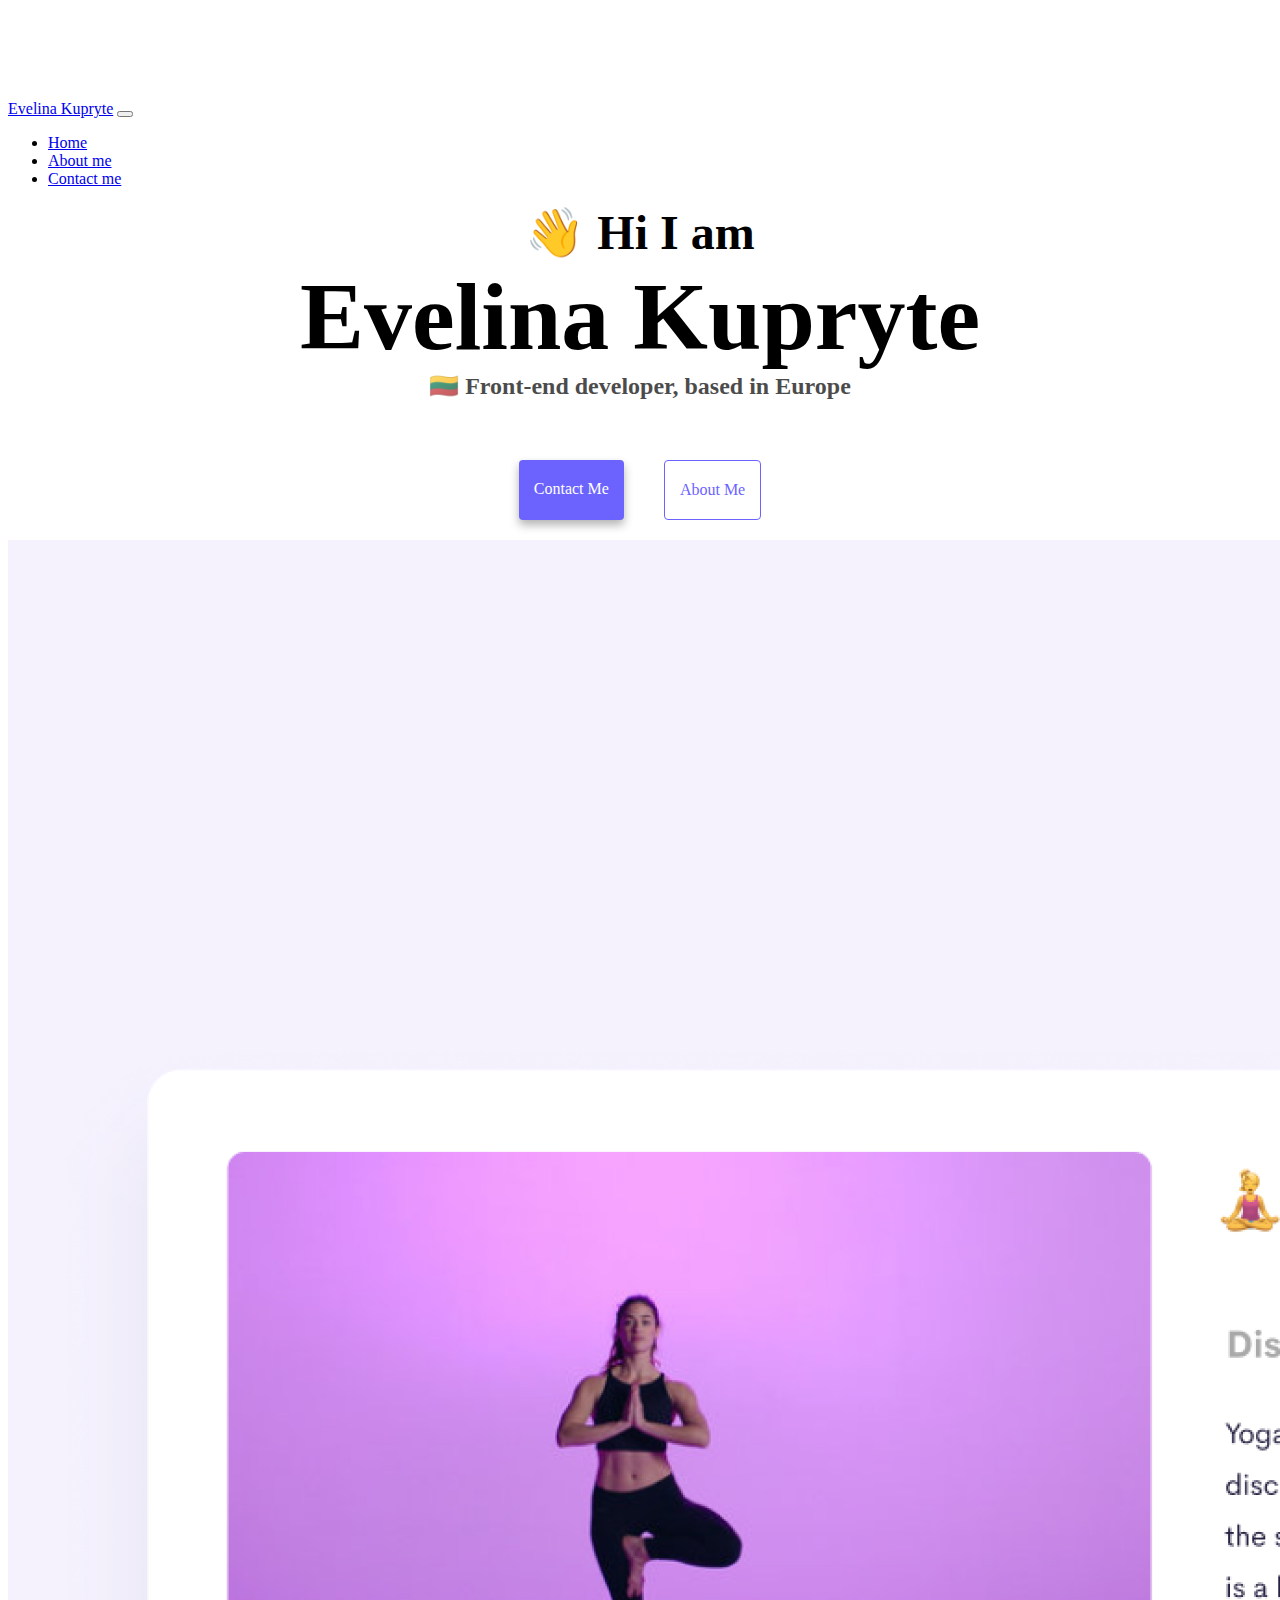
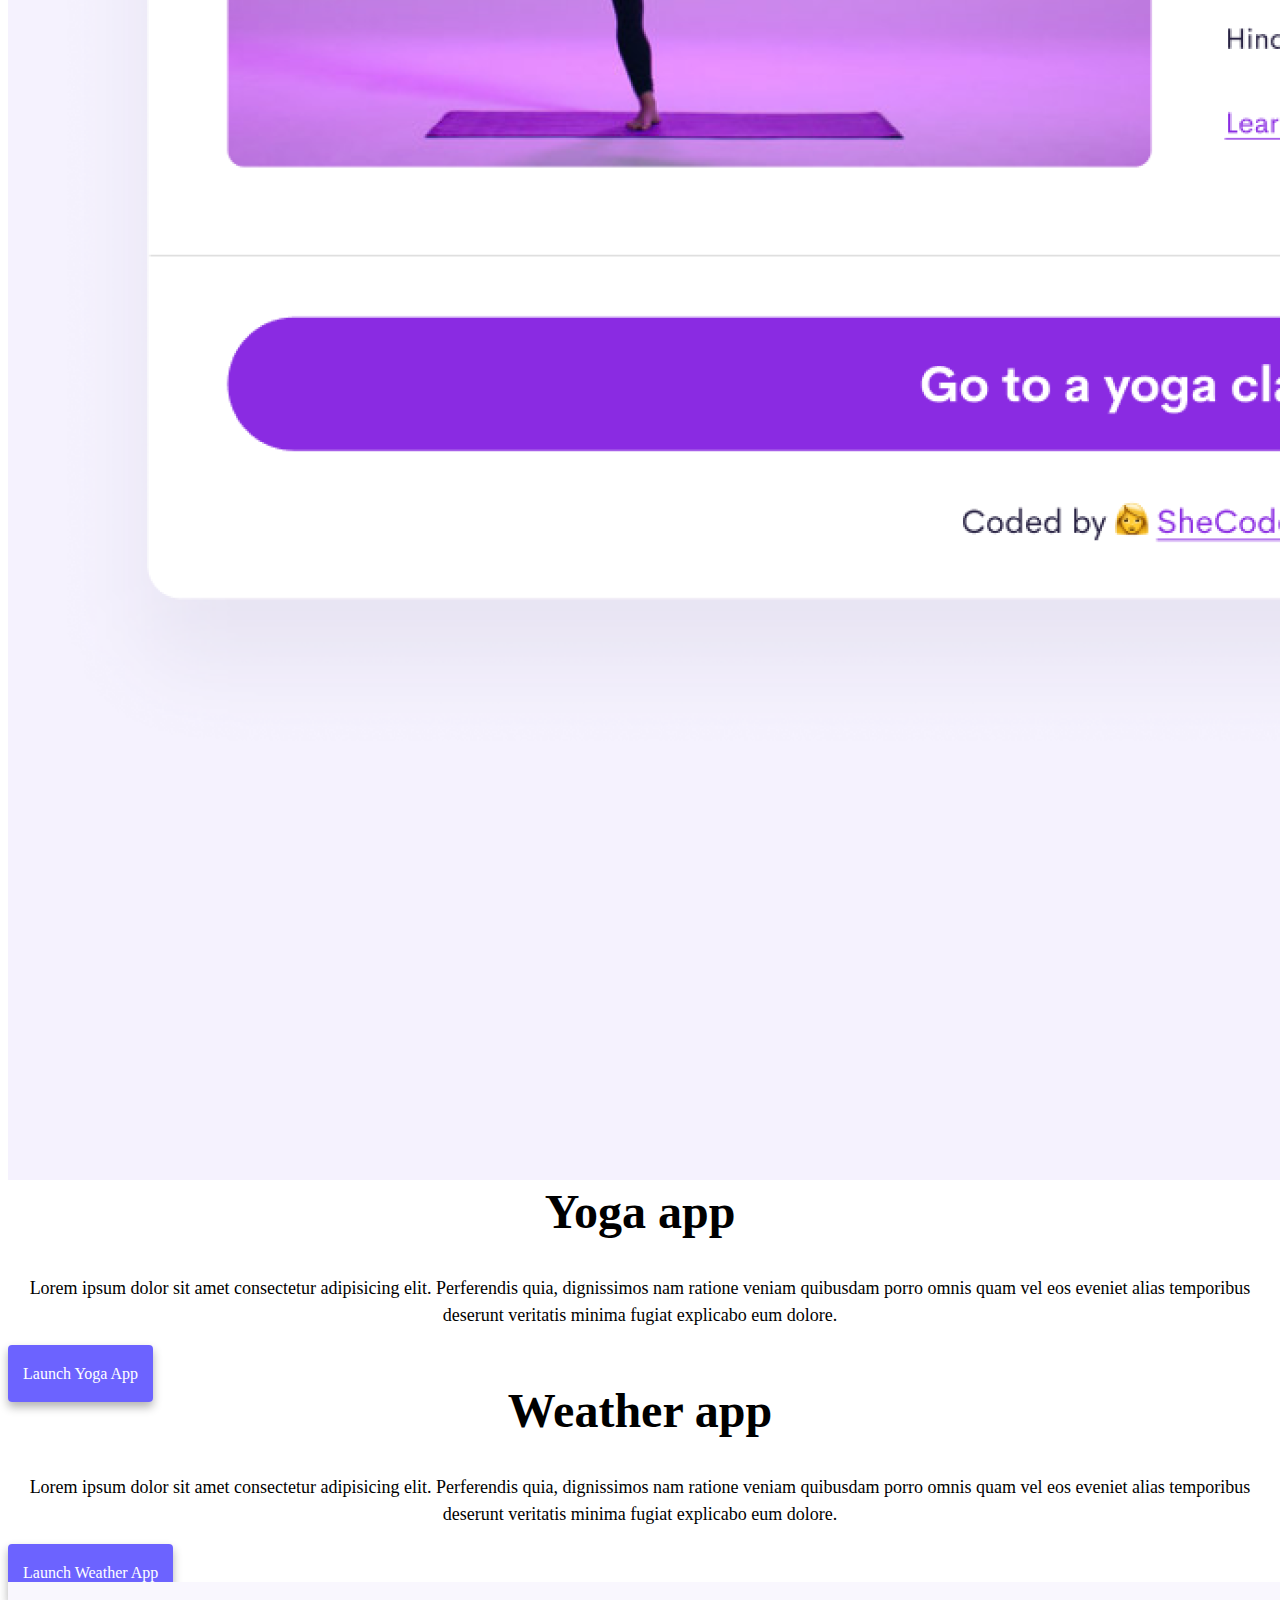
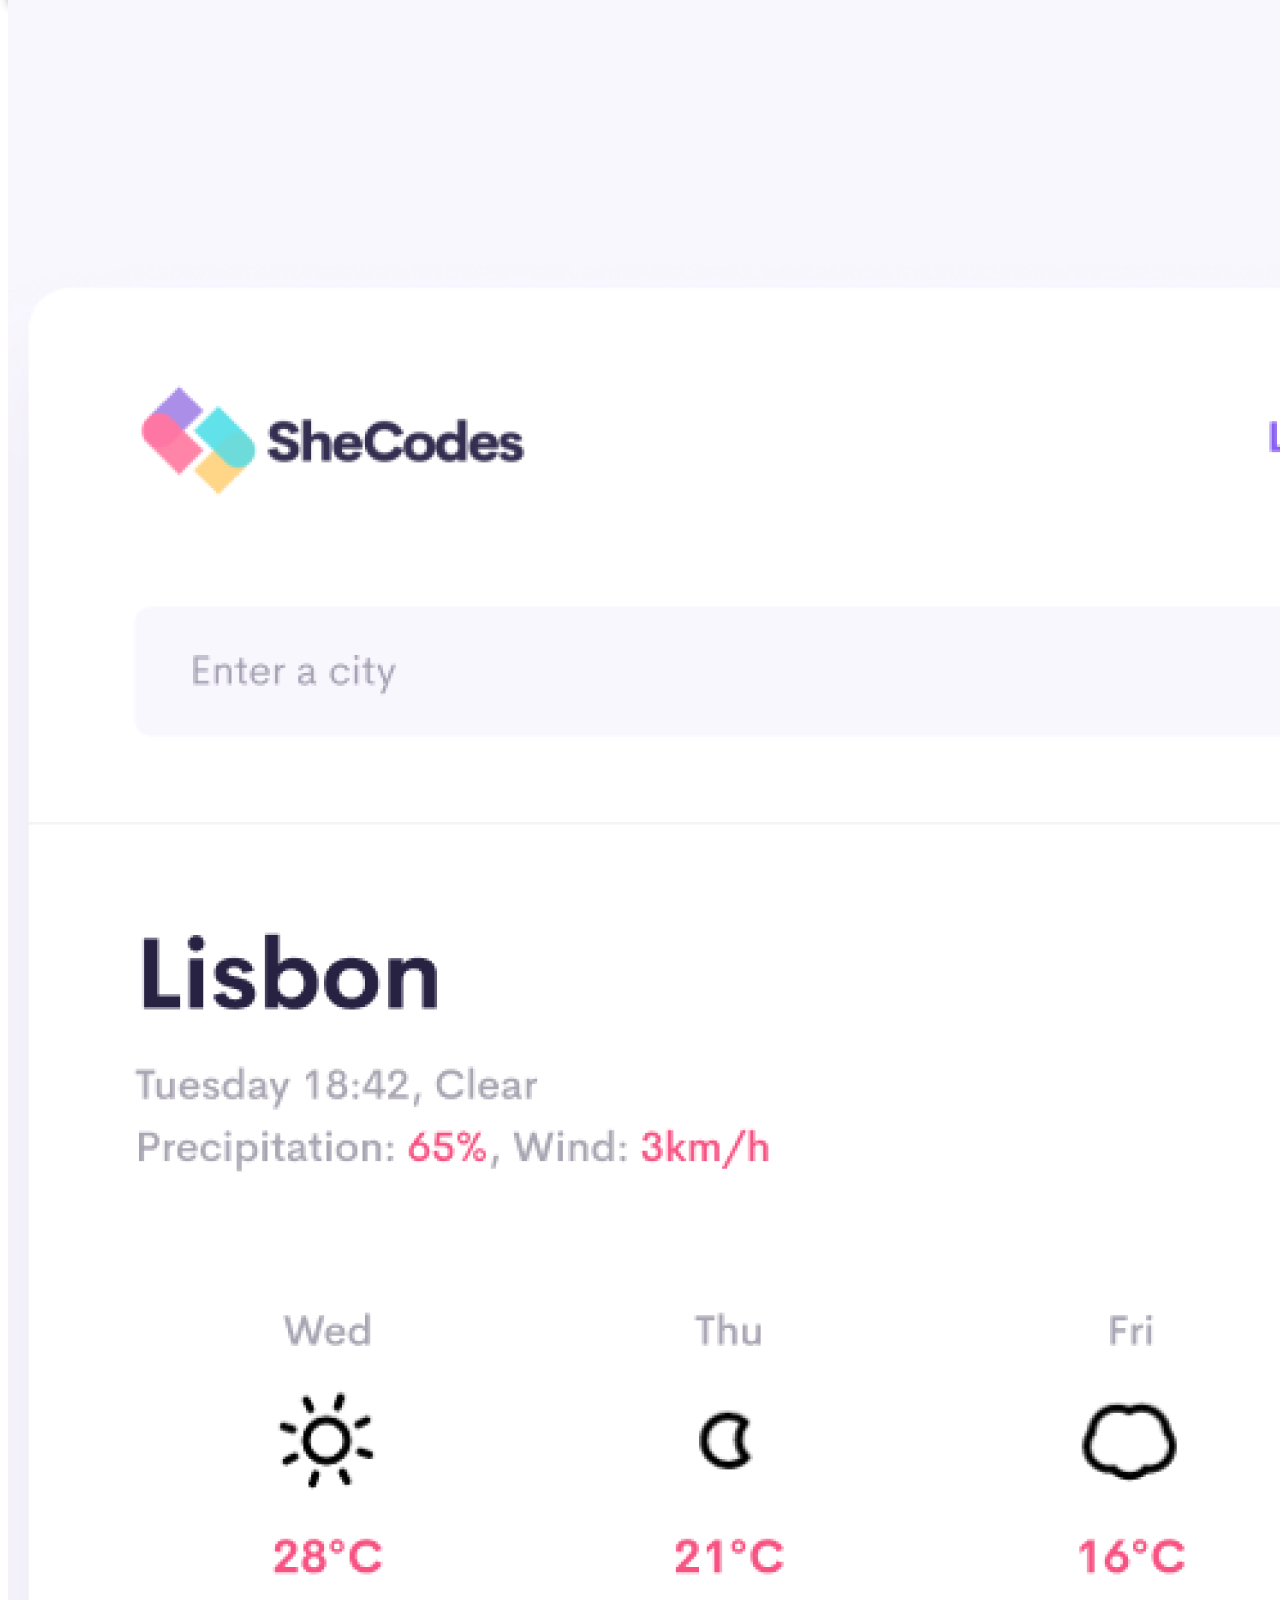
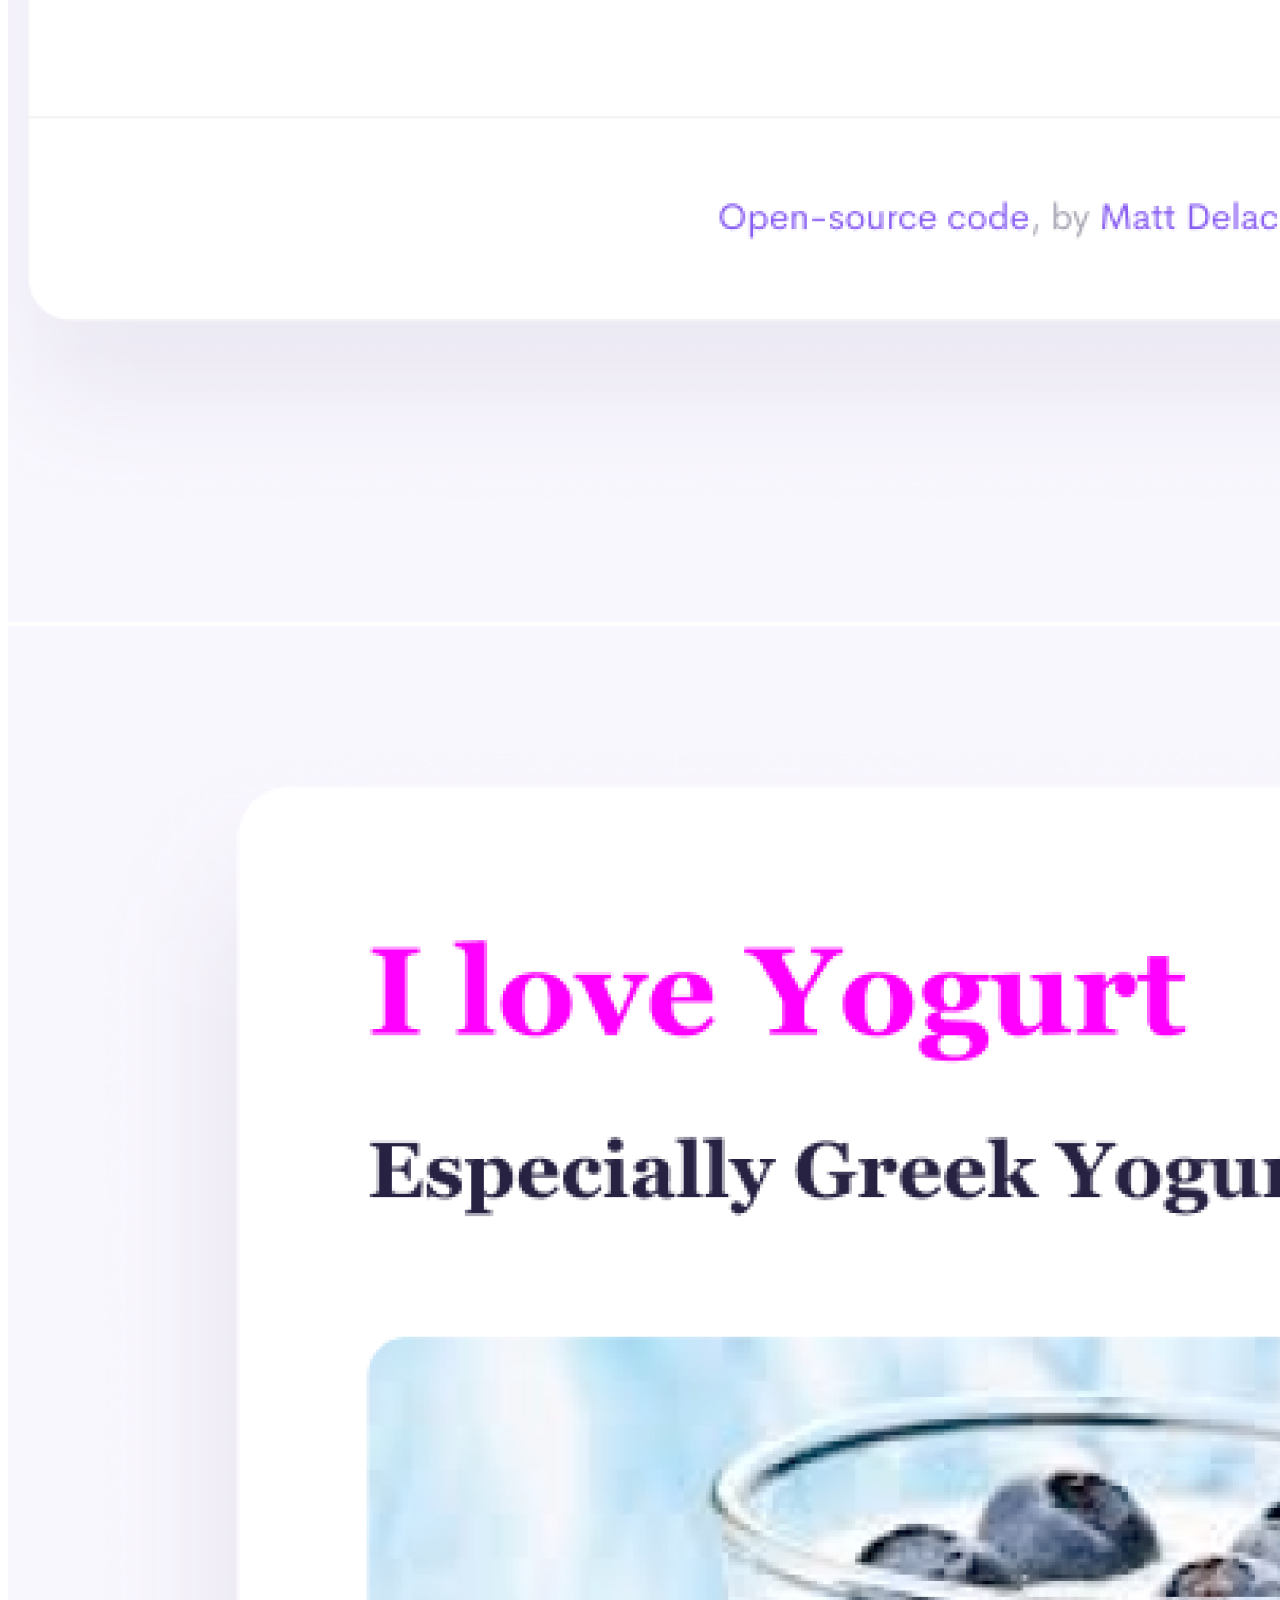
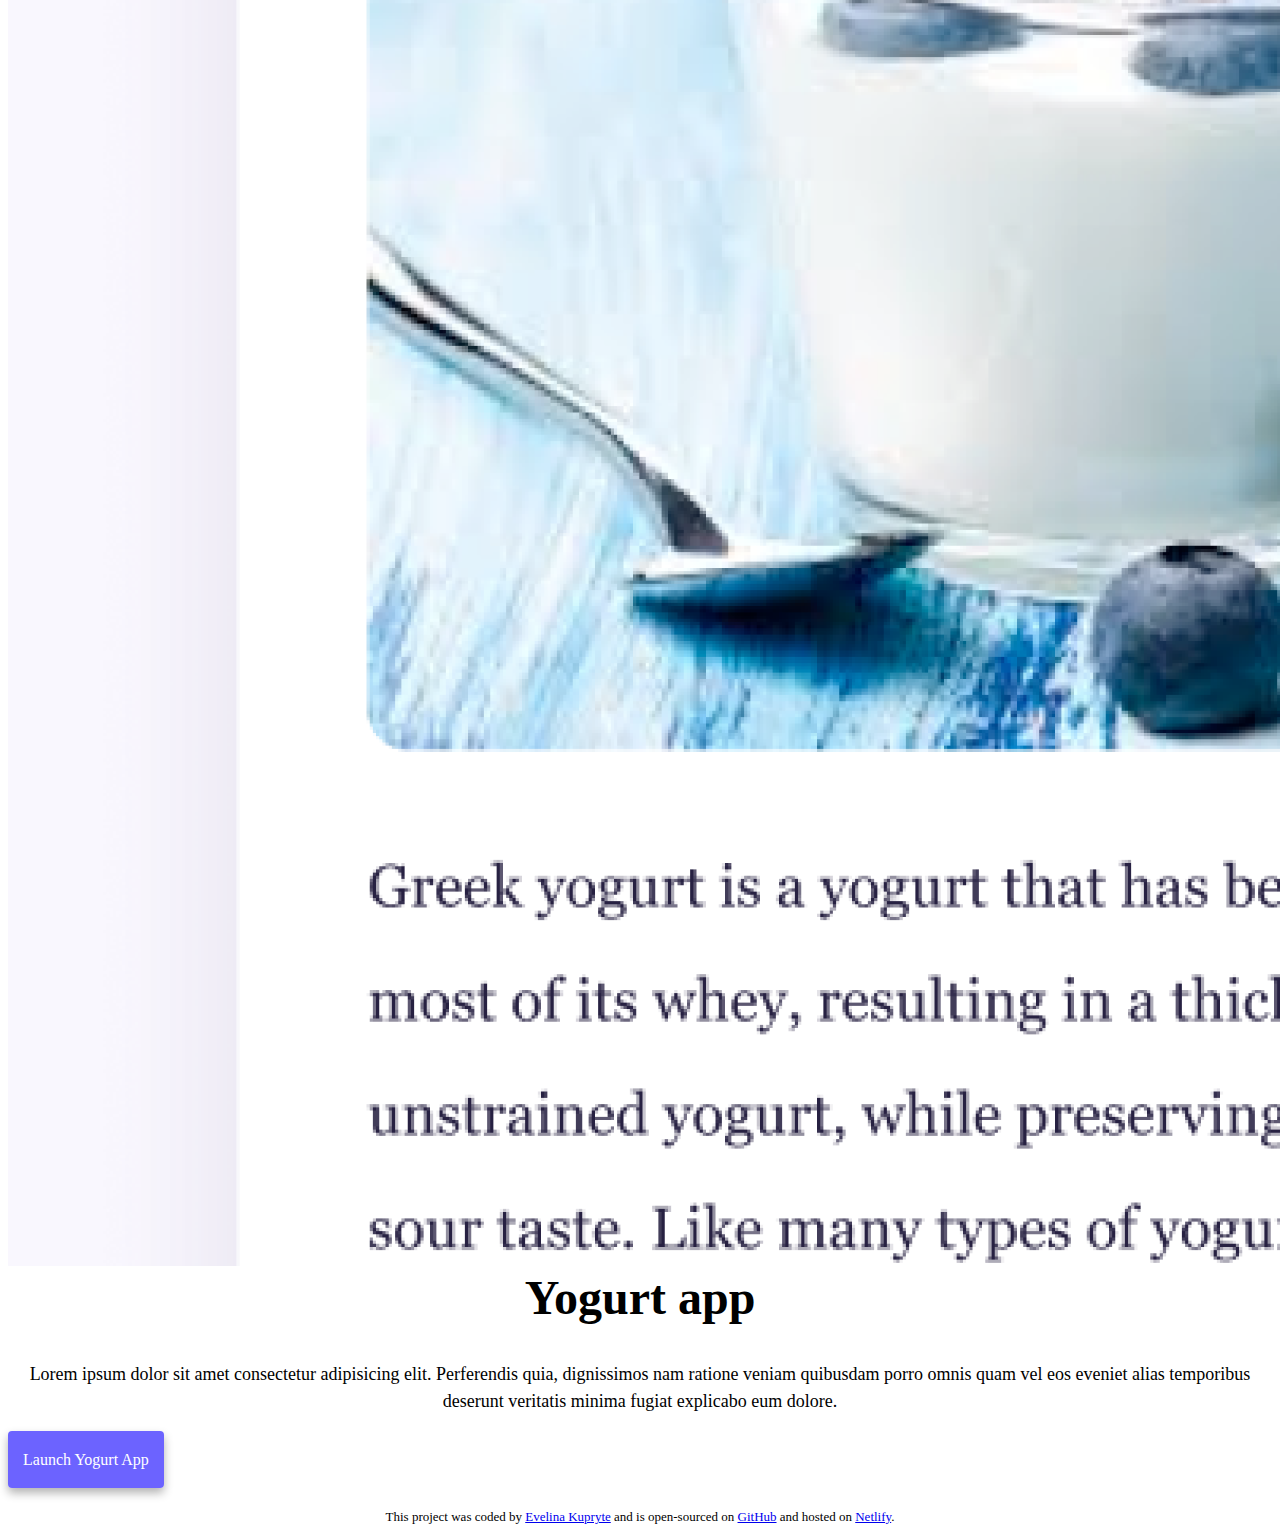
<file: index.html>
<!DOCTYPE html>
<html lang="en">
  <head>
    <meta charset="UTF-8" />
    <meta http-equiv="X-UA-Compatible" content="IE=edge" />
    <meta name="viewport" content="width=device-width, initial-scale=1.0" />
    <meta name="description" content="Evelina Kupryte:Front-end developer.Student at SheCodes" />
    <title>Evelina Kupryte:Front-end developer</title>
    <link rel="stylesheet" href="style.css" />
    <link
      href="https://cdn.jsdelivr.net/npm/bootstrap@5.1.1/dist/css/bootstrap.min.css"
      rel="stylesheet"
      integrity="sha384-F3w7mX95PdgyTmZZMECAngseQB83DfGTowi0iMjiWaeVhAn4FJkqJByhZMI3AhiU"
      crossorigin="anonymous"
    />
    <script
      src="https://cdn.jsdelivr.net/npm/bootstrap@5.1.1/dist/js/bootstrap.bundle.min.js"
      integrity="sha384-/bQdsTh/da6pkI1MST/rWKFNjaCP5gBSY4sEBT38Q/9RBh9AH40zEOg7Hlq2THRZ"
      crossorigin="anonymous"
    ></script>
  </head>
  <body>
    <nav class="navbar navbar-expand-lg navbar-light bg-light fixed-top">
      <div class="container">
        <a class="navbar-brand" href="index.html">Evelina Kupryte</a>
        <button
          class="navbar-toggler"
          type="button"
          data-bs-toggle="collapse"
          data-bs-target="#navbarNav"
          aria-controls="navbarNav"
          aria-expanded="false"
          aria-label="Toggle navigation"
        >
          <span class="navbar-toggler-icon"></span>
        </button>
        <div class="collapse navbar-collapse" id="navbarNav">
          <ul class="navbar-nav">
            <li class="nav-item">
              <a class="nav-link active" aria-current="page" href="index.html"
                >Home</a
              >
            </li>
            <li class="nav-item">
              <a class="nav-link" href="about.html">About me</a>
            </li>
            <li class="nav-item">
              <a class="nav-link" href="about.html#contact">Contact me</a>
            </li>
          </ul>
        </div>
      </div>
    </nav>
    <h2 class="text-center">👋 Hi I am</h2>
    <h1 class="text-center">Evelina Kupryte</h1>
    <h3 class="text-center">🇱🇹 Front-end developer, based in Europe</h3>
    <div class="navigation-links mb-5">
      <a href="about.html#contact" class="contact-link" title="Contact Evelina Kupryte">Contact me</a>
      <a href="about.html" class="about-link" title="About Evelina Kupryte">About me</a>
    </div>
    <div class="container">
      <div class="row">
        <div class="col-md-6">
          <img src="images/yoga.png" alt="Yoga Project"class="img-fluid rounded d-none d-sm-block" />
        </div>
        <div class="col-md-6">
          <h2 class="mb-3">Yoga app</h1>
          <p>
            Lorem ipsum dolor sit amet consectetur adipisicing elit. Perferendis
            quia, dignissimos nam ratione veniam quibusdam porro omnis quam vel
            eos eveniet alias temporibus deserunt veritatis minima fugiat
            explicabo eum dolore.
          </p>
          <div class="mt-5">
            <a href="#" class="primary-link project-link" title="Yoga App Project">Launch Yoga App</a>
          </div>
        </div>
      </div>
      <div class="row mt-5">
        <div class="col-md-6">
          <h2 class="mb-3">Weather app</h2>
          <p>
            Lorem ipsum dolor sit amet consectetur adipisicing elit. Perferendis
            quia, dignissimos nam ratione veniam quibusdam porro omnis quam vel
            eos eveniet alias temporibus deserunt veritatis minima fugiat
            explicabo eum dolore.
          </p>
          <div class="mb-5 mt-5">
            <a href="#" class="primary-link project-link" title="Weather App Project">Launch Weather App</a>
          </div>
        </div>
        <div class="col-md-6">
          <img src="images/weather.png" alt="Weather Project" class="img-fluid rounded d-none d-sm-block" />
        </div>
      </div>
      <div class="row mt-5">
        <div class="col-md-6">
          <img src="images/yogurt.png" alt="Yogurt Project" class="img-fluid rounded d-none d-sm-block" />
        </div>
        <div class="col-md-6">
          <h2 class="mb-3">Yogurt app</h2>
          <p>
            Lorem ipsum dolor sit amet consectetur adipisicing elit. Perferendis
            quia, dignissimos nam ratione veniam quibusdam porro omnis quam vel
            eos eveniet alias temporibus deserunt veritatis minima fugiat
            explicabo eum dolore.
          </p>
          <div class="mt-5">
            <a href="#" class="primary-link project-link" title="Yogurt App Project">Launch Yogurt App</a>
          </div>
        </div>
      </div>
    </div>
    <footer>This project was coded by <a href="/">Evelina Kupryte</a> and is open-sourced on 
      <a href="https://github.com/evelientje90/AdvancedToolsHomeworkSheCodes" target=_blank title="Github">GitHub</a>
      and hosted on <a href="https://elastic-goldstine-9554c3.netlify.app/index.html" target=_blank title="Netlify">Netlify</a>.
    </footer>
  </body>
</html>
</file>
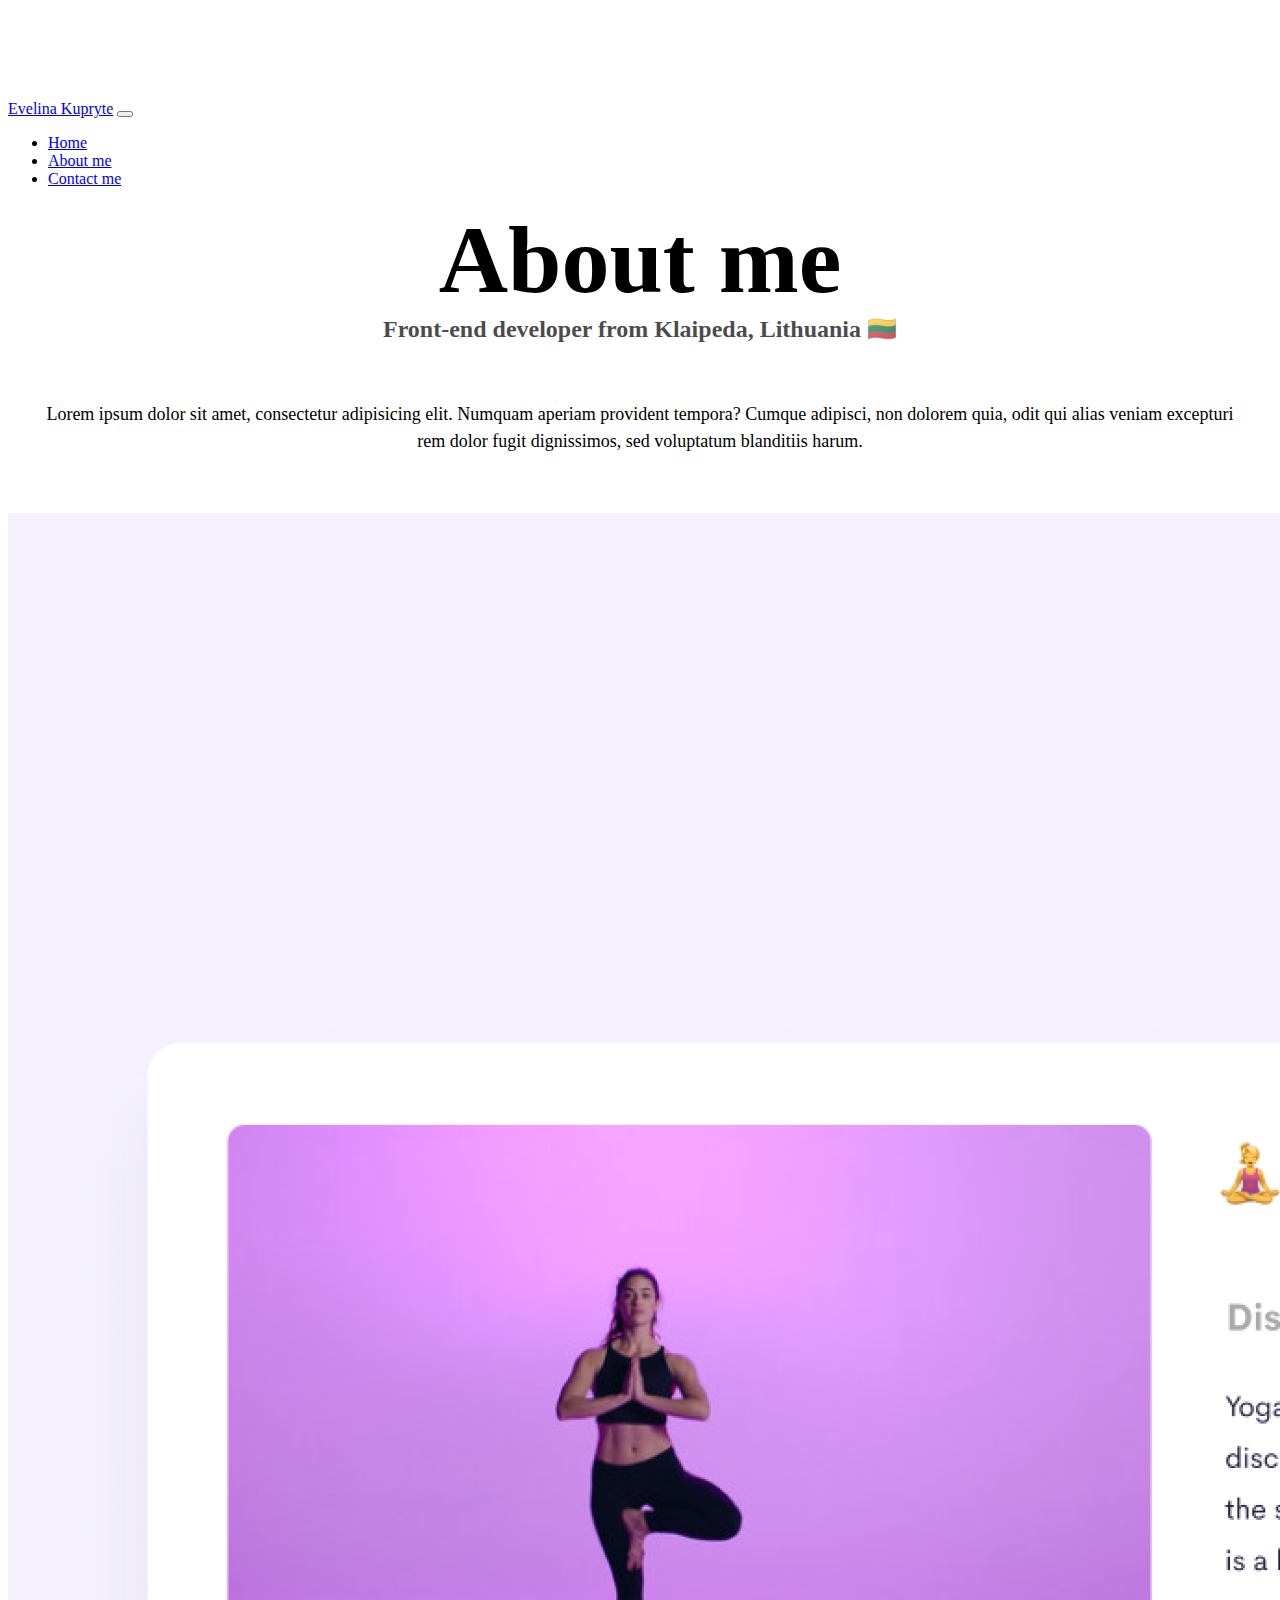
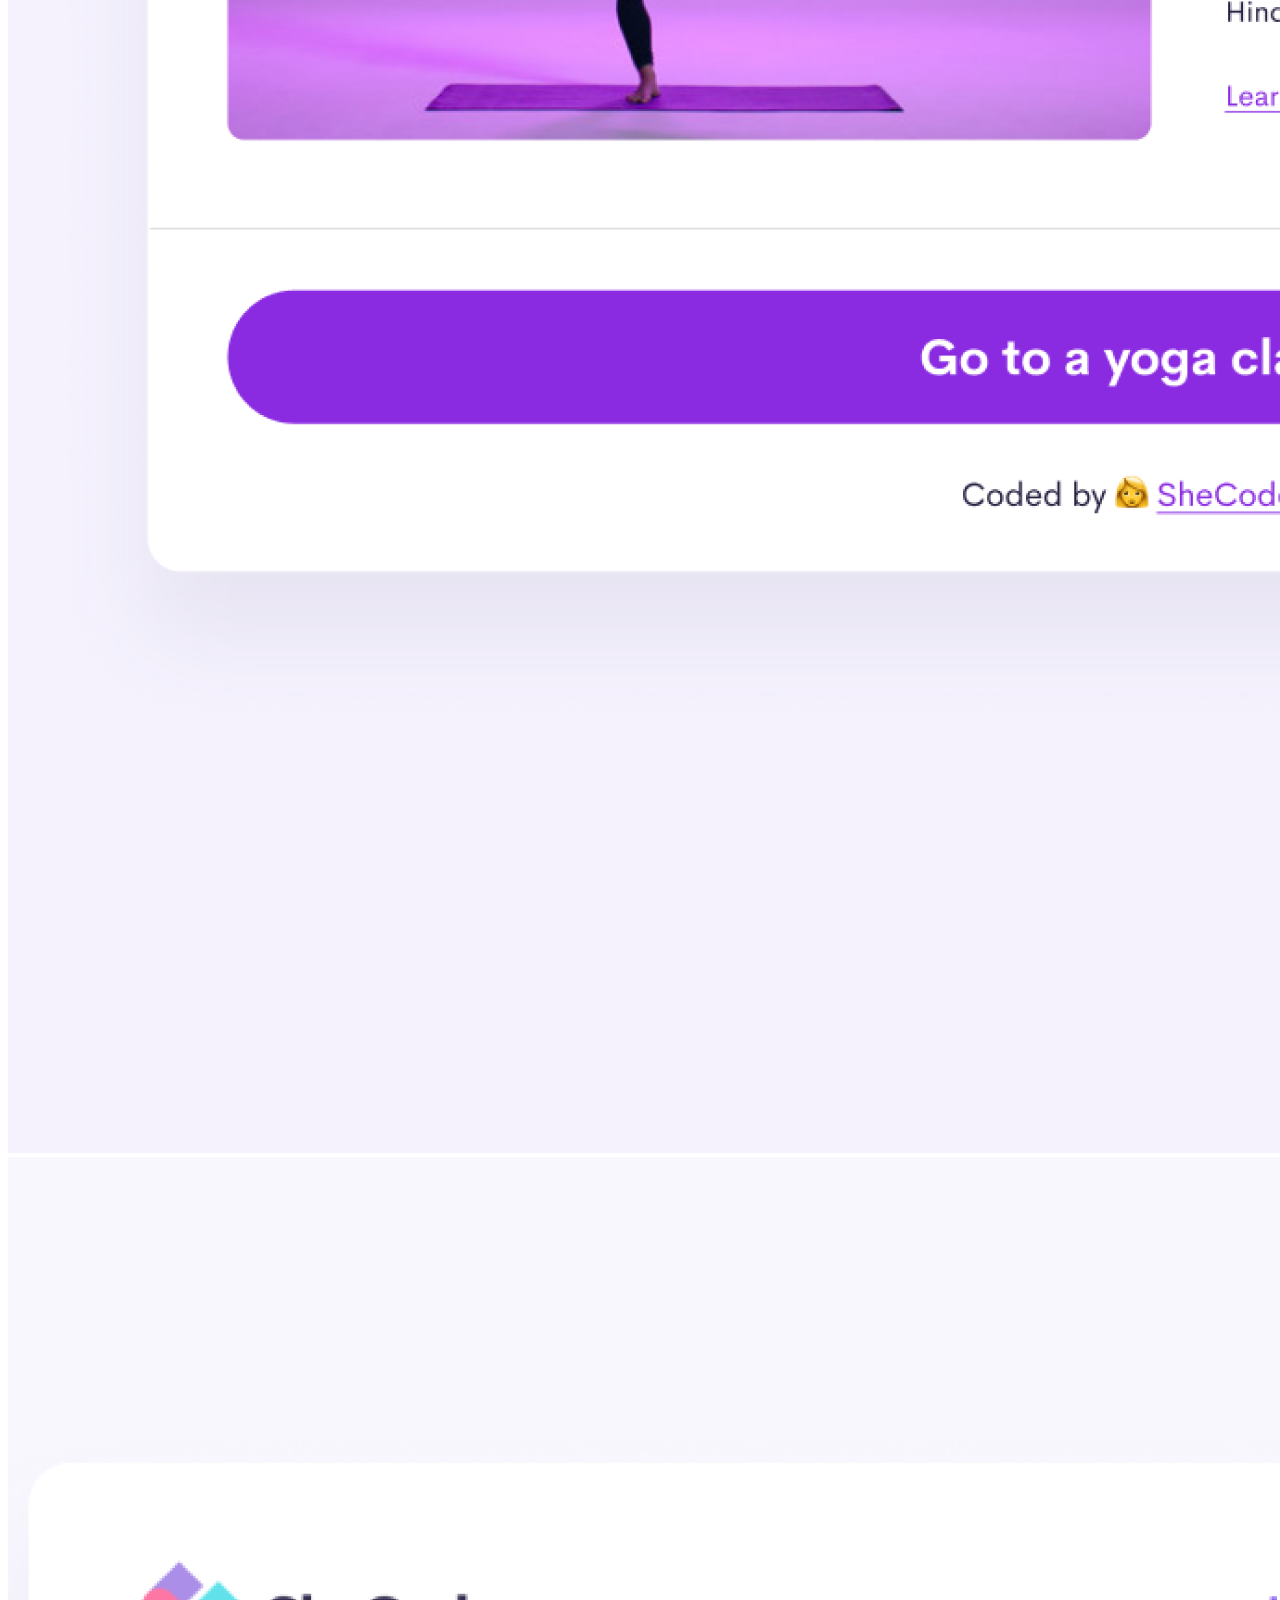
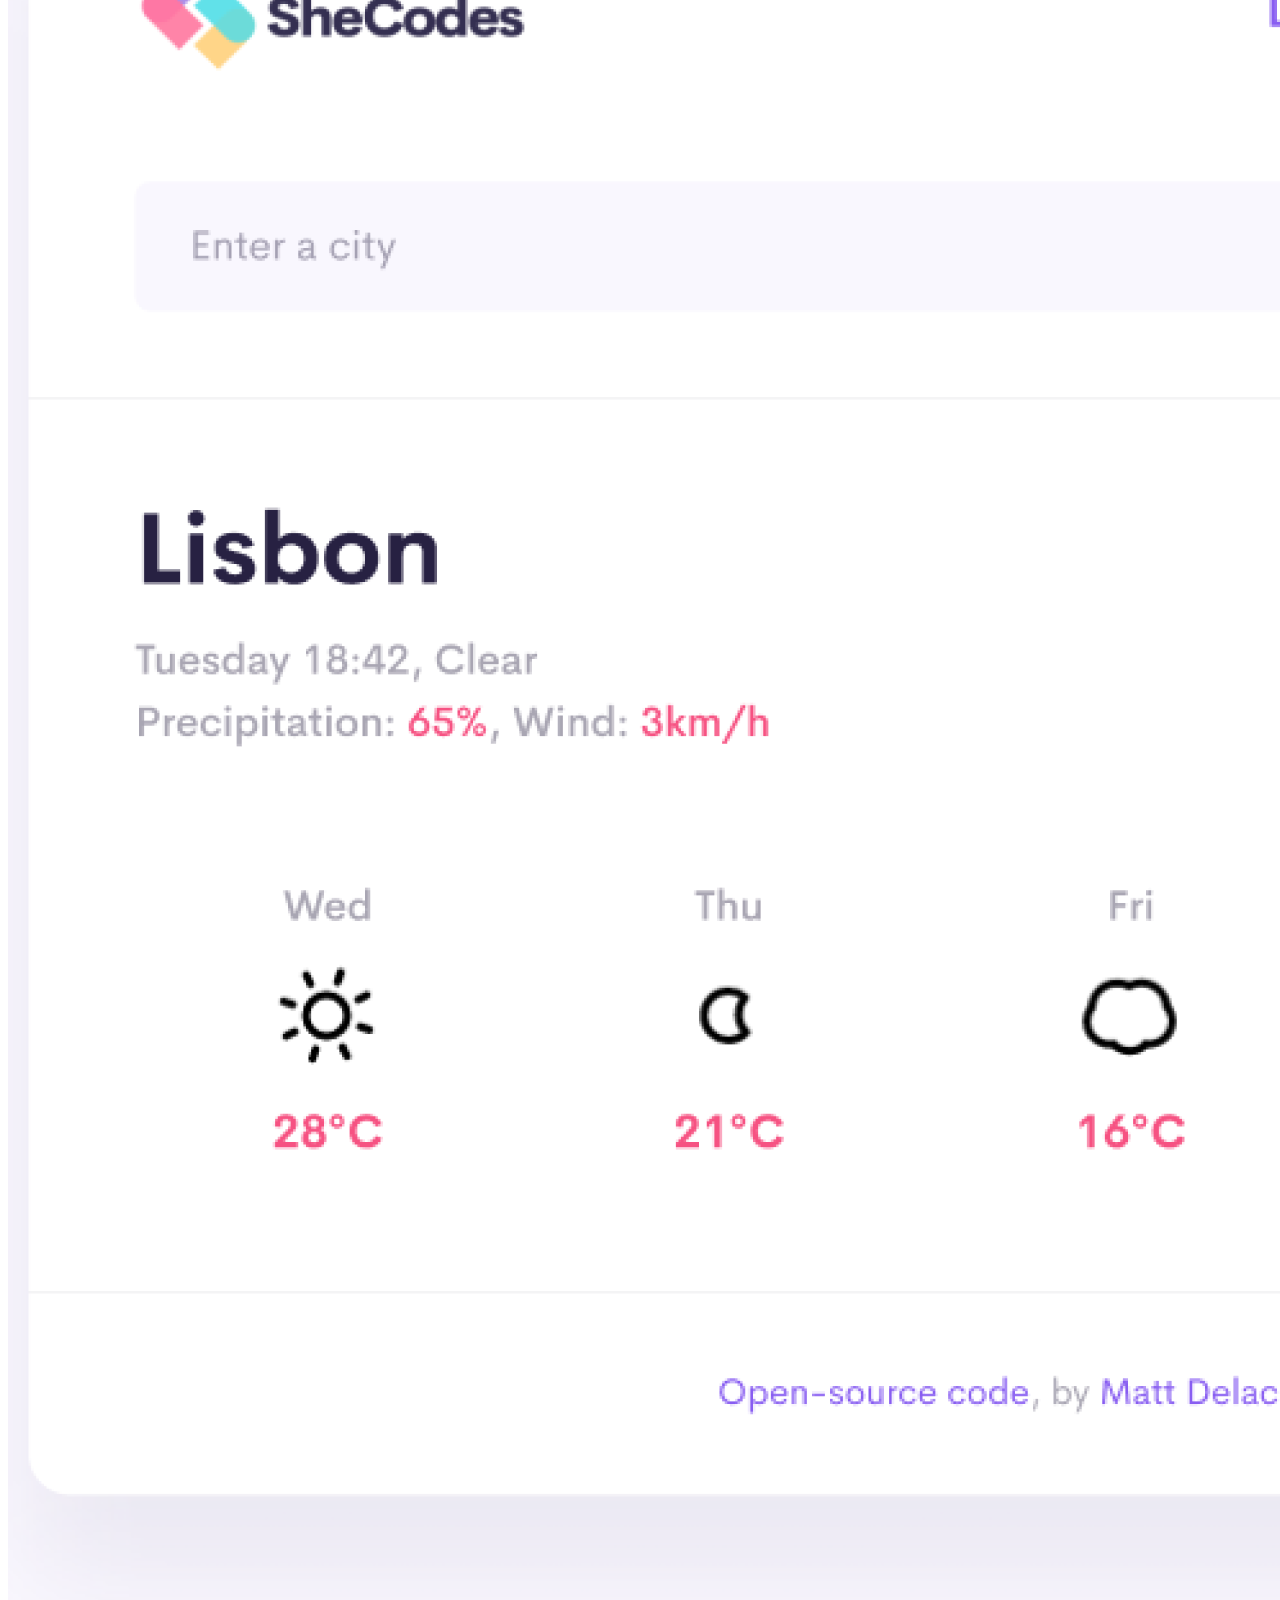
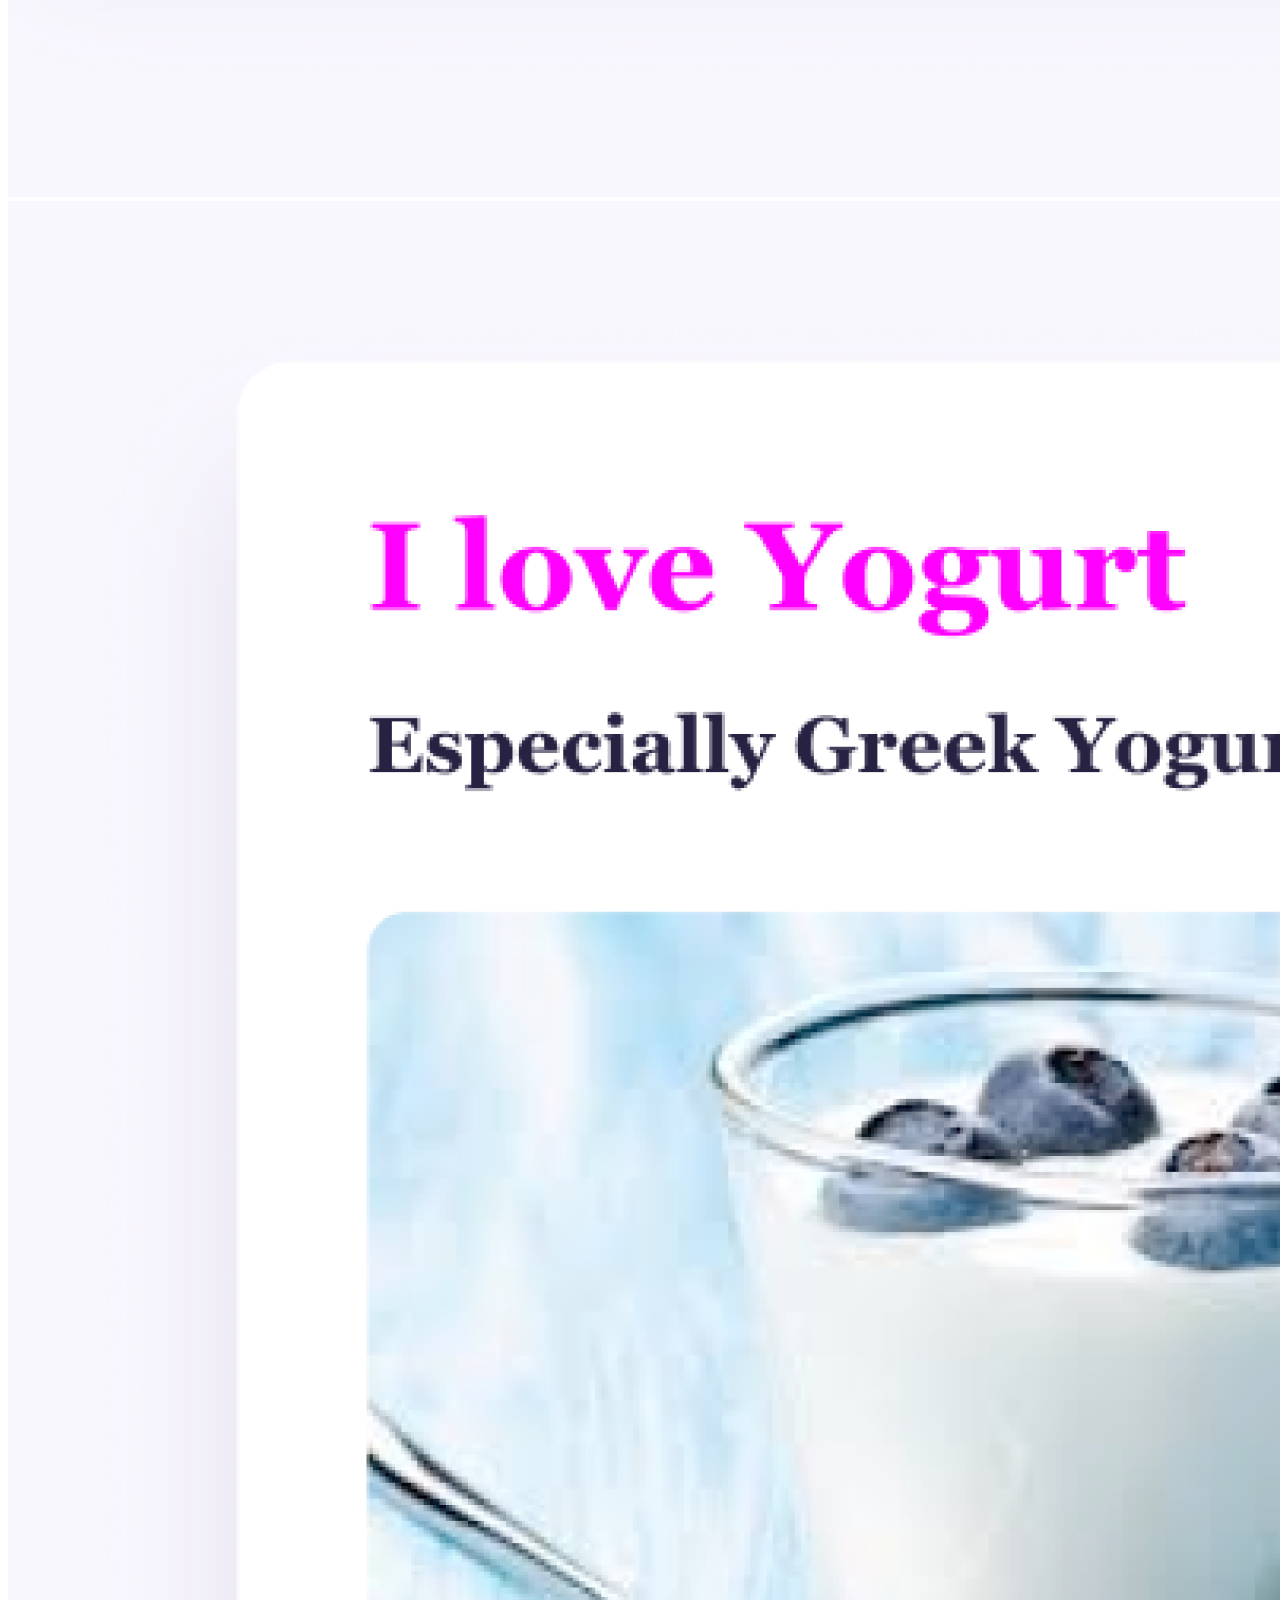
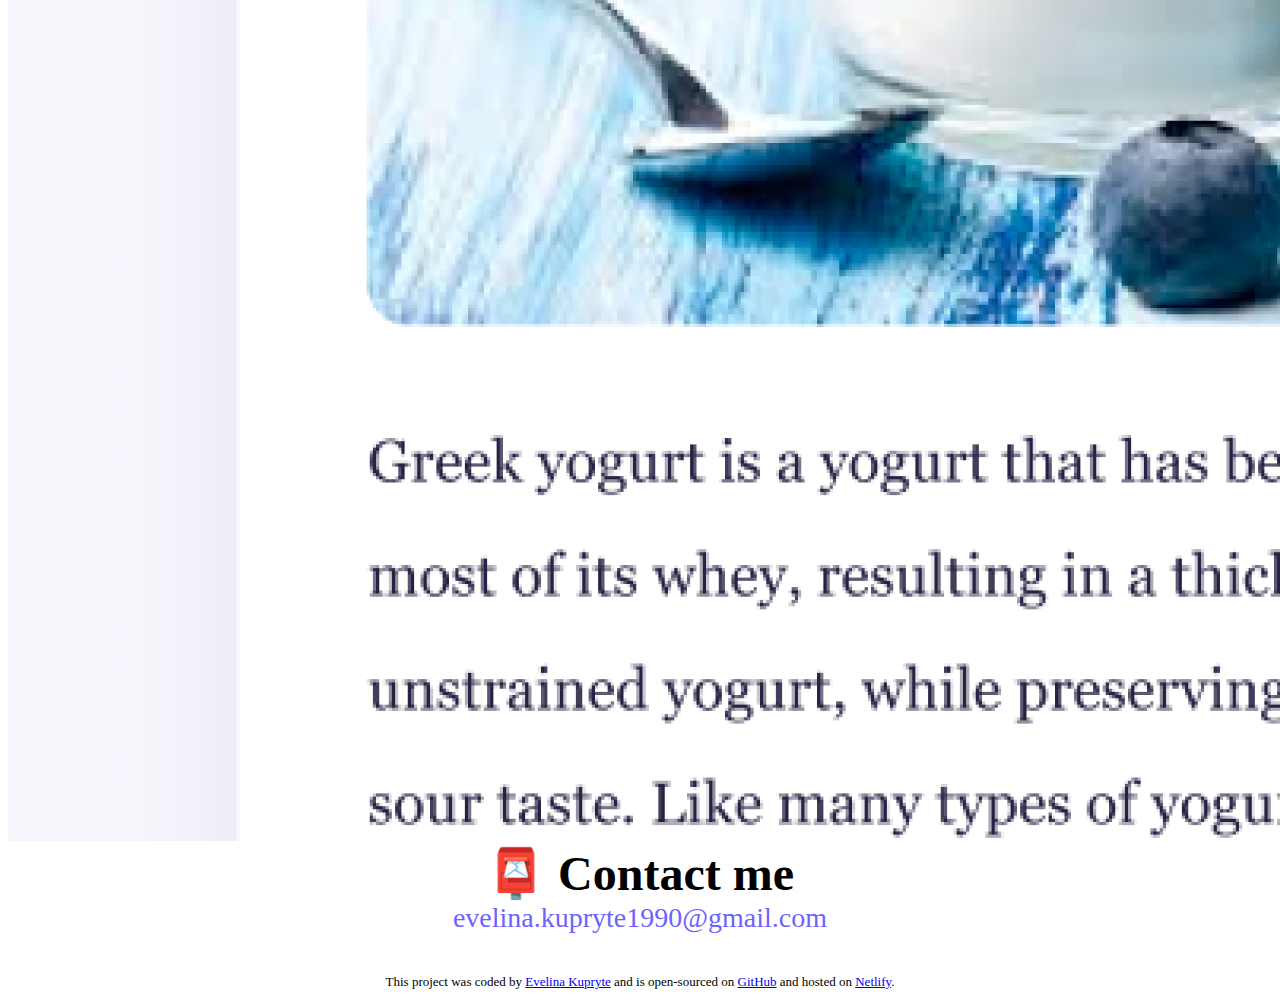
<file: about.html>
<!DOCTYPE html>
<html lang="en">
  <head>
    <meta charset="UTF-8" />
    <meta http-equiv="X-UA-Compatible" content="IE=edge" />
    <meta name="description" content="Brief story about front-end developer from Lithuania:Evelina Kupryte"/>
    <meta name="viewport" content="width=device-width, initial-scale=1.0" />
    <link rel="stylesheet" href="style.css" />
    <link
      href="https://cdn.jsdelivr.net/npm/bootstrap@5.1.1/dist/css/bootstrap.min.css"
      rel="stylesheet"
      integrity="sha384-F3w7mX95PdgyTmZZMECAngseQB83DfGTowi0iMjiWaeVhAn4FJkqJByhZMI3AhiU"
      crossorigin="anonymous"
    />
    <script
      src="https://cdn.jsdelivr.net/npm/bootstrap@5.1.1/dist/js/bootstrap.bundle.min.js"
      integrity="sha384-/bQdsTh/da6pkI1MST/rWKFNjaCP5gBSY4sEBT38Q/9RBh9AH40zEOg7Hlq2THRZ"
      crossorigin="anonymous"
    ></script>
    <title>About Evelina Kupryte</title>
  </head>
  <body>
    <nav class="navbar navbar-expand-lg navbar-light bg-light fixed-top">
      <div class="container">
        <a class="navbar-brand" href="index.html">Evelina Kupryte</a>
        <button
          class="navbar-toggler"
          type="button"
          data-bs-toggle="collapse"
          data-bs-target="#navbarNav"
          aria-controls="navbarNav"
          aria-expanded="false"
          aria-label="Toggle navigation"
        >
          <span class="navbar-toggler-icon"></span>
        </button>
        <div class="collapse navbar-collapse" id="navbarNav">
          <ul class="navbar-nav">
            <li class="nav-item">
              <a class="nav-link" aria-current="page" href="index.html">Home</a>
            </li>
            <li class="nav-item">
              <a class="nav-link active" href="about.html">About me</a>
            </li>
            <li class="nav-item">
              <a class="nav-link" href="about.html#contact">Contact me</a>
            </li>
          </ul>
        </div>
      </div>
    </nav>
    <h1 class="text-center">About me</h1>
    <h3 class="text-center">Front-end developer from Klaipeda, Lithuania 🇱🇹</h3>
    <div class="about-paragraphs" class="text-center">
      <p>
        Lorem ipsum dolor sit amet, consectetur adipisicing elit. Numquam
        aperiam provident tempora? Cumque adipisci, non dolorem quia, odit qui
        alias veniam excepturi rem dolor fugit dignissimos, sed voluptatum
        blanditiis harum.
      </p>
    </div>
    <div class="container">
      <div class="row">
        <div class="col-sm-4">
          <img src="images/yoga.png" class="img-fluid p-2 shadow rounded" />
        </div>
        <div class="col-sm-4">
          <img src="images/weather.png" class="img-fluid p-2 shadow rounded" />
        </div>
        <div class="col-sm-4">
          <img src="images/yogurt.png" class="img-fluid p-2 shadow rounded" />
        </div>
      </div>
    </div>
    <div class="text-center" id="contact">
      <h2 class="mt-5">📮 Contact me</h2>
      <a href="mailto:[email]" class="email-link">
        evelina.kupryte1990@gmail.com</a
      >
    </div>
    <footer>This project was coded by <a href="/">Evelina Kupryte</a> and is open-sourced on 
      <a href="https://github.com/evelientje90/AdvancedToolsHomeworkSheCodes" target=_blank title="Github">GitHub</a>
      and hosted on <a href="https://elastic-goldstine-9554c3.netlify.app/index.html" target=_blank title="Netlify">Netlify</a>.
    </footer>
  </body>
</html>
</file>
<file: style.css>
:root {
  --primary-color: #6c63ff;
  --secondary-color: #f5f2fe;
  --box-shadow: 0 5px 10px rgba(0, 0, 0, 0.3);
}

body {
  margin-top:100px!important;
  max-width: 100%;
}

h1,
h2,
h3 {
  text-align: center !important;
  margin: 0;
}

h1 {
  font-size: 96px !important;
}

h2 {
  font-size: 48px !important;
}

h3 {
  font-size: 24px !important;
  opacity: 0.7 !important;
}

p {
  padding: 18px;
  border-radius: 4px;
  font-size: 18px;
  line-height: 1.5;
  text-align: center;
}

.navigation-links {
  display: flex;
  margin-top: 40px;
  justify-content: center;
}

.navigation-links a {
  margin: 20px;
  border-radius: 4px;
  padding: 20px 15px;
  text-decoration: none;
  text-transform: capitalize;
}

.contact-link {
  background: var(--primary-color);
  box-shadow: var(--box-shadow);
  color: white;
}

.about-link {
  color: var(--primary-color);
  border: 1px solid var(--primary-color);
}

.homepage-link {
  color: var(--primary-color);
  text-align: center;
  display: block;
}

.about-paragraphs {
  display: flex;
  margin: 30px 0;
}

.about-paragraphs p {
  margin: 10px;
}

.email-link {
  display: flex;
  justify-content: center;
  color: var(--primary-color);
  font-size: 28px;
  text-decoration: none;
}

.email-link:hover {
  text-decoration: underline;
}

.primary-link {
  border-radius: 4px;
  padding: 20px 15px;
  text-decoration: none;
  text-transform: capitalize;
  background: var(--primary-color);
  box-shadow: var(--box-shadow);
  color: white;
}
@media (max-width: 576px){
  h1{
    font-size: 48px!important;
    line-height: 1.5!important;
  }
  h2{
    font-size:32px!important ;
  }
  .text-center{
    text-align: center!important;
  }
  .project-link{
    display: block!important;;
    margin: 0 20px!important;
    text-align: center!important;
  }
}

footer {
  margin-top: 40px;
  text-align: center;
  font-size: small;
}
</file>
